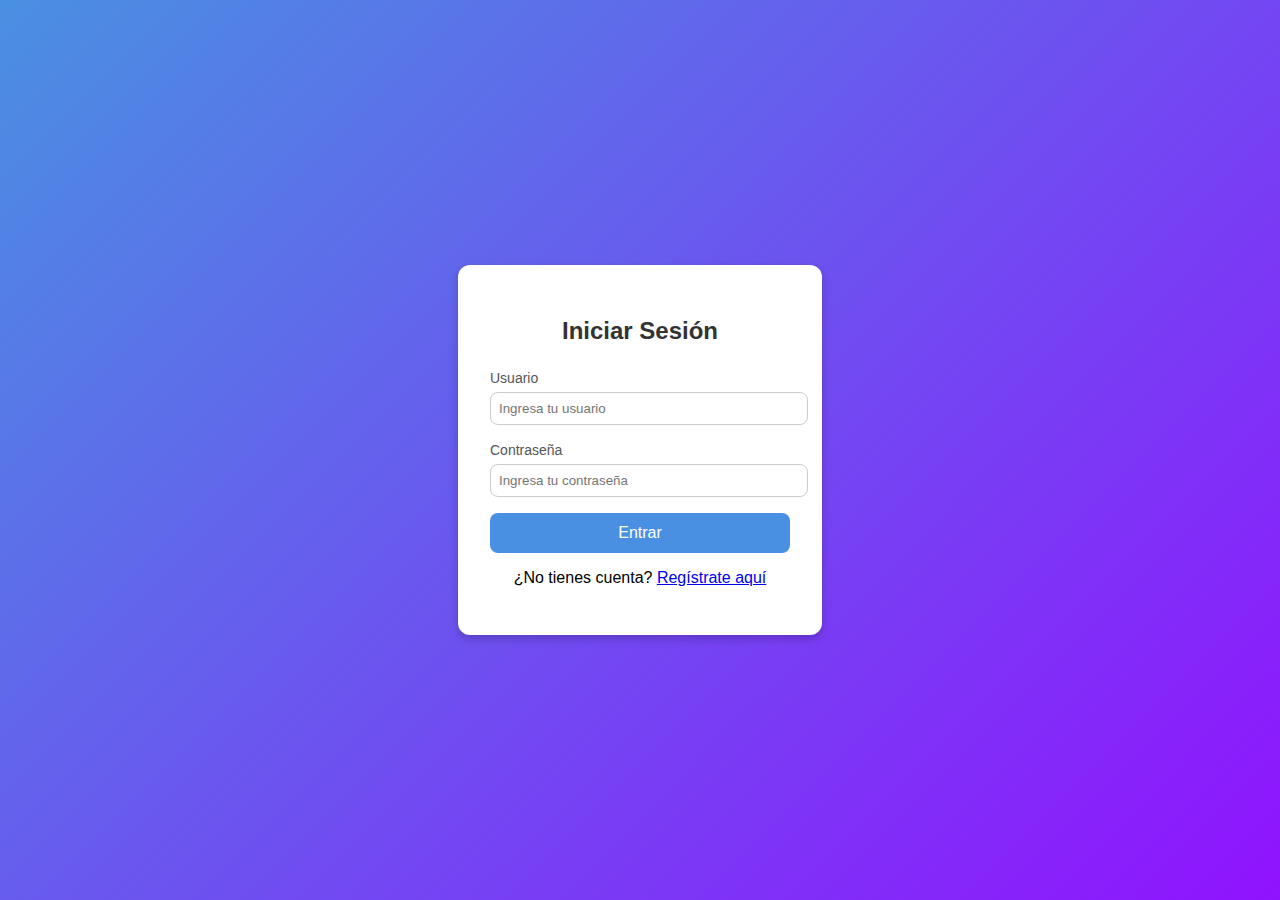
<file: MODELO/index.html>
<!DOCTYPE html>
<html lang="es">
<head>
    <meta charset="UTF-8">
    <meta name="viewport" content="width=device-width, initial-scale=1.0">
    <title>Iniciar Sesión</title>
    <link rel="stylesheet" href="style.css">
</head>
<body>
    <div class="login-container">
        <h2>Iniciar Sesión</h2>
        <form id="loginForm">
            <div class="input-group">
                <label for="username">Usuario</label>
                <input type="text" id="username" placeholder="Ingresa tu usuario">
            </div>
            <div class="input-group">
                <label for="password">Contraseña</label>
                <input type="password" id="password" placeholder="Ingresa tu contraseña">
            </div>
            <button type="submit">Entrar</button>
            <p id="message"></p>
        </form>
        <p>¿No tienes cuenta? <a href="register.html">Regístrate aquí</a></p>
    </div>

    <script src="script.js"></script>
</body>
</html>
</file>
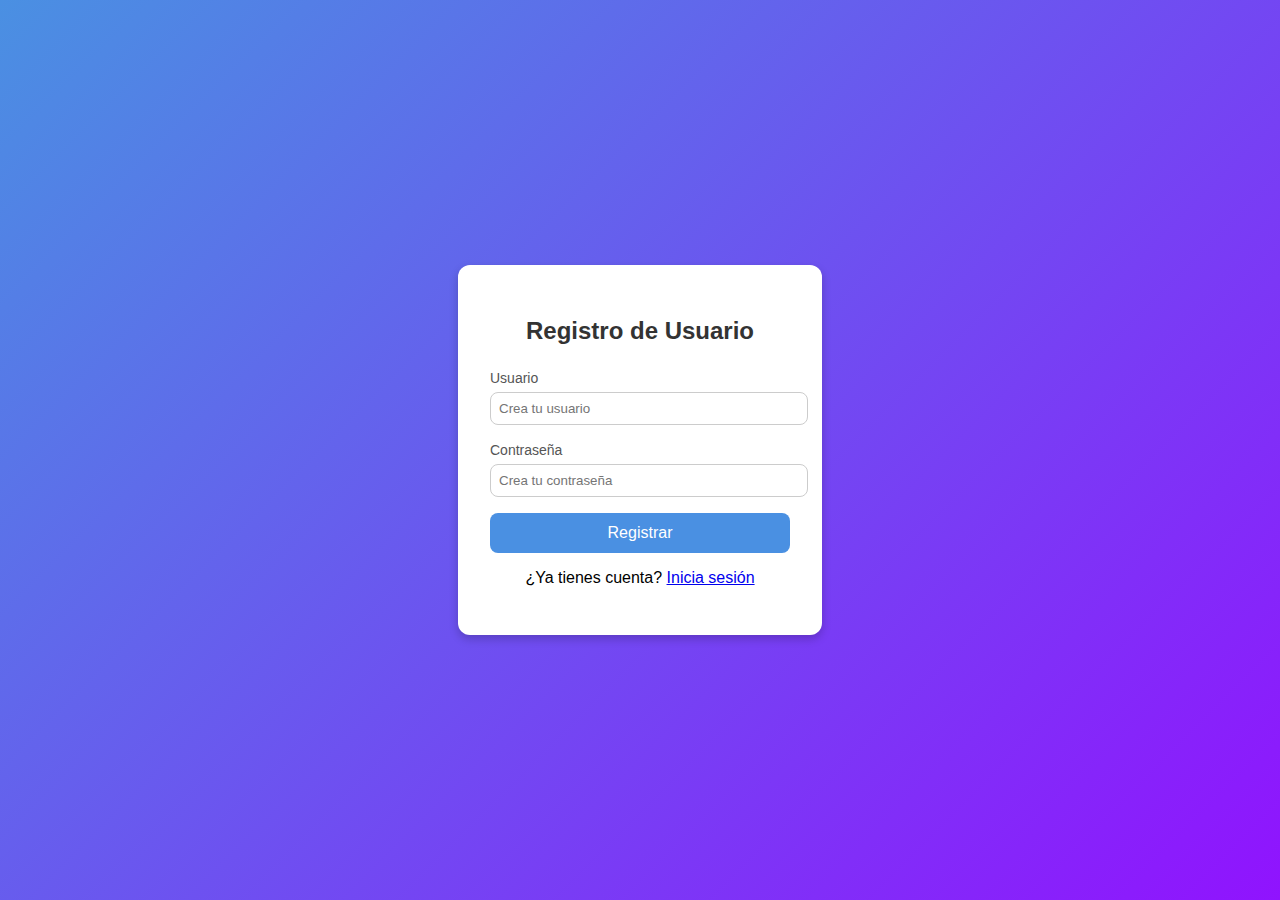
<file: MODELO/register.html>
<!DOCTYPE html>
<html lang="es">
<head>
    <meta charset="UTF-8">
    <meta name="viewport" content="width=device-width, initial-scale=1.0">
    <title>Registro</title>
    <link rel="stylesheet" href="style.css">
</head>
<body>
    <div class="login-container">
        <h2>Registro de Usuario</h2>
        <form id="registerForm">
            <div class="input-group">
                <label for="newUsername">Usuario</label>
                <input type="text" id="newUsername" placeholder="Crea tu usuario">
            </div>
            <div class="input-group">
                <label for="newPassword">Contraseña</label>
                <input type="password" id="newPassword" placeholder="Crea tu contraseña">
            </div>
            <button type="submit">Registrar</button>
            <p id="message"></p>
        </form>
        <p>¿Ya tienes cuenta? <a href="index.html">Inicia sesión</a></p>
    </div>

    <script src="script.js"></script>
</body>
</html>
</file>
<file: MODELO/style.css>
body {
    font-family: Arial, sans-serif;
    background: linear-gradient(135deg, #4A90E2, #9013FE);
    display: flex;
    justify-content: center;
    align-items: center;
    height: 100vh;
    margin: 0;
}

.login-container {
    background-color: white;
    padding: 2rem;
    border-radius: 12px;
    box-shadow: 0 4px 10px rgba(0,0,0,0.2);
    width: 300px;
    text-align: center;
}

h2 {
    color: #333;
    margin-bottom: 1.5rem;
}

.input-group {
    margin-bottom: 1rem;
    text-align: left;
}

label {
    font-size: 14px;
    color: #555;
}

input {
    width: 100%;
    padding: 0.5rem;
    border: 1px solid #ccc;
    border-radius: 8px;
    margin-top: 0.3rem;
}

button {
    width: 100%;
    padding: 0.7rem;
    background-color: #4A90E2;
    color: white;
    border: none;
    border-radius: 8px;
    font-size: 16px;
    cursor: pointer;
    transition: background 0.3s;
}

button:hover {
    background-color: #357ABD;
}

#message {
    margin-top: 1rem;
    color: red;
    font-size: 14px;
}
</file>
